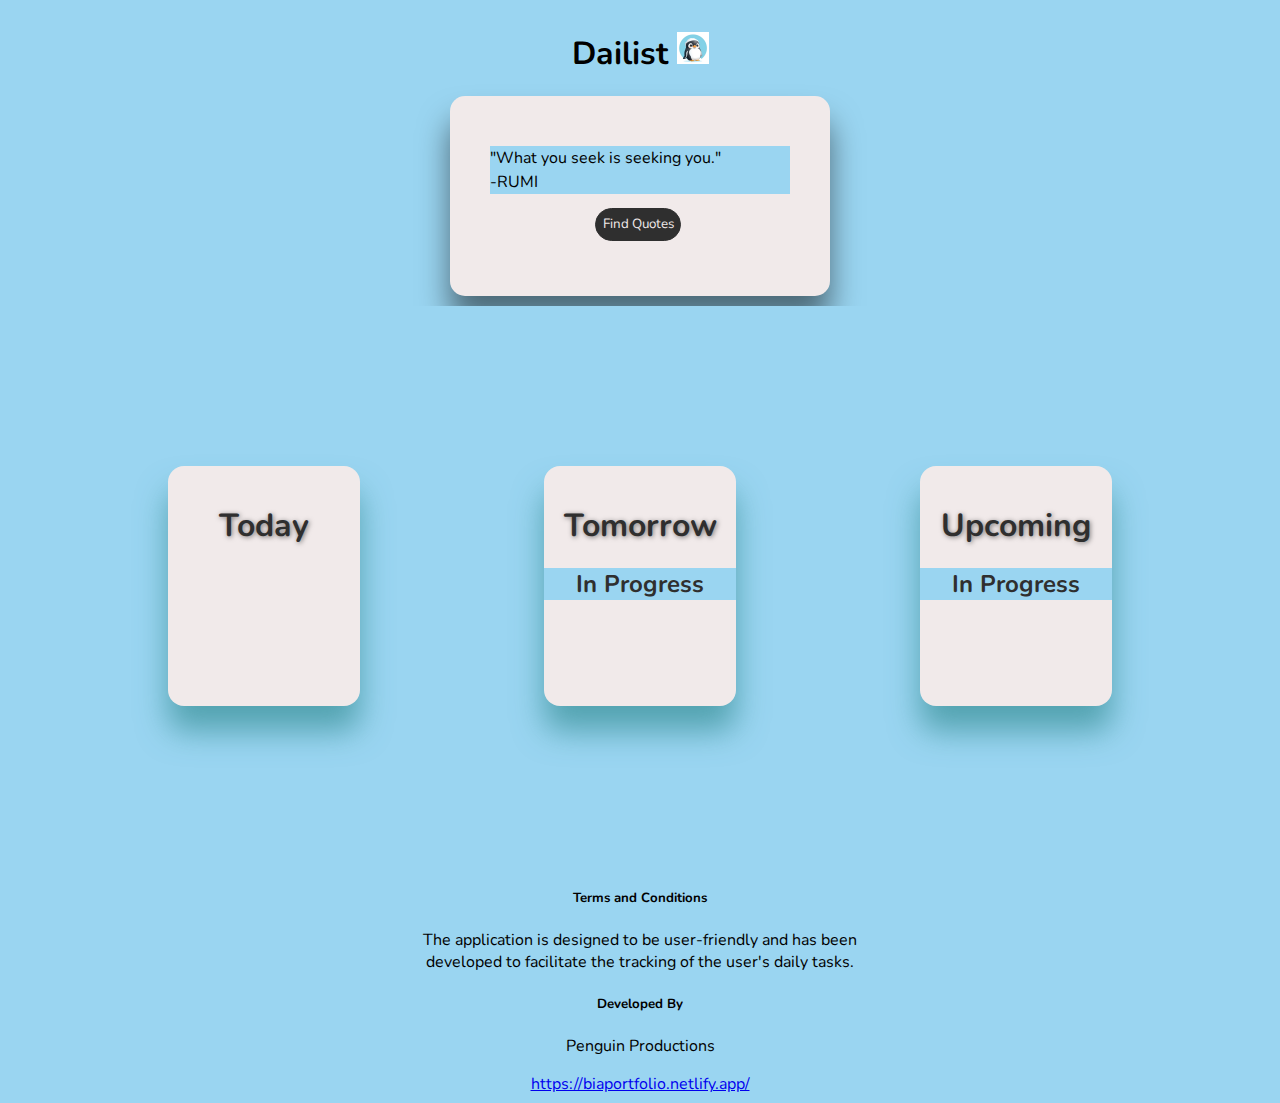
<file: To Do App/Index.html>
<!DOCTYPE html>
<html lang="en">
  <head>
    <meta charset="UTF-8" />
    <meta name="viewport" content="width=device-width, initial-scale=1.0" />
    <title>To-Do App</title>
    <link rel="stylesheet" href="./styles.css" />
    <link rel="icon" type="icon" href="./penguin.png" />
    <link rel="preconnect" href="https://fonts.googleapis.com">
<link rel="preconnect" href="https://fonts.gstatic.com" crossorigin>
<link href="https://fonts.googleapis.com/css2?family=Nunito&family=Poppins:wght@300;400;500&display=swap" rel="stylesheet">
  </head>
  <body>
    <h1 class="heading">
      Dailist <img src="./penguin.png" style="height: 1em; width: 1em" />
    </h1>
    <!-- QUOTE GENERATOR -->
    <div class="quote-container">
      <div class="quote">"What you seek is seeking you."</div>
      <div class="write">-RUMI</div>

      <button class="quotes-button">Find Quotes</button>
    </div>

    <div class="container">
      <div class="today">
        <a href="./today.html" target="_blank"> <h1>Today</h1></a>
      </div>
      <div class="tomorrow">
        <a href="./tomorrow.html" target="_blank"> <h1>Tomorrow</h1></a>
        <h2>In Progress</h2>
      </div>
      <div class="upcoming">
        <a href="#"> <h1>Upcoming</h1></a>
        <h2>In Progress</h2>
      </div>
    </div>
    <!-- Adding Bootstrap -->
    <div class="row">
      <div class="col-sm-6 mb-3 mb-sm-0">
        <div class="card">
          <div class="card-body">
            <h5 class="card-title">Terms and Conditions</h5>
            <p class="card-text">
              The application is designed to be user-friendly and has been <br>
              developed to facilitate the tracking of the user's daily tasks.
            </p>
          </div>
        </div>
      </div>
      <div class="col-sm-6">
        <div class="card">
          <div class="card-body">
            <h5 class="card-title">Developed By</h5>
            <p class="card-text">Penguin Productions</p>
            <a href="#" class="btn btn-primary">https://biaportfolio.netlify.app/</a>
          </div>
        </div>
      </div>
    </div>

    <script src="main.js"></script>
  </body>
</html>
</file>
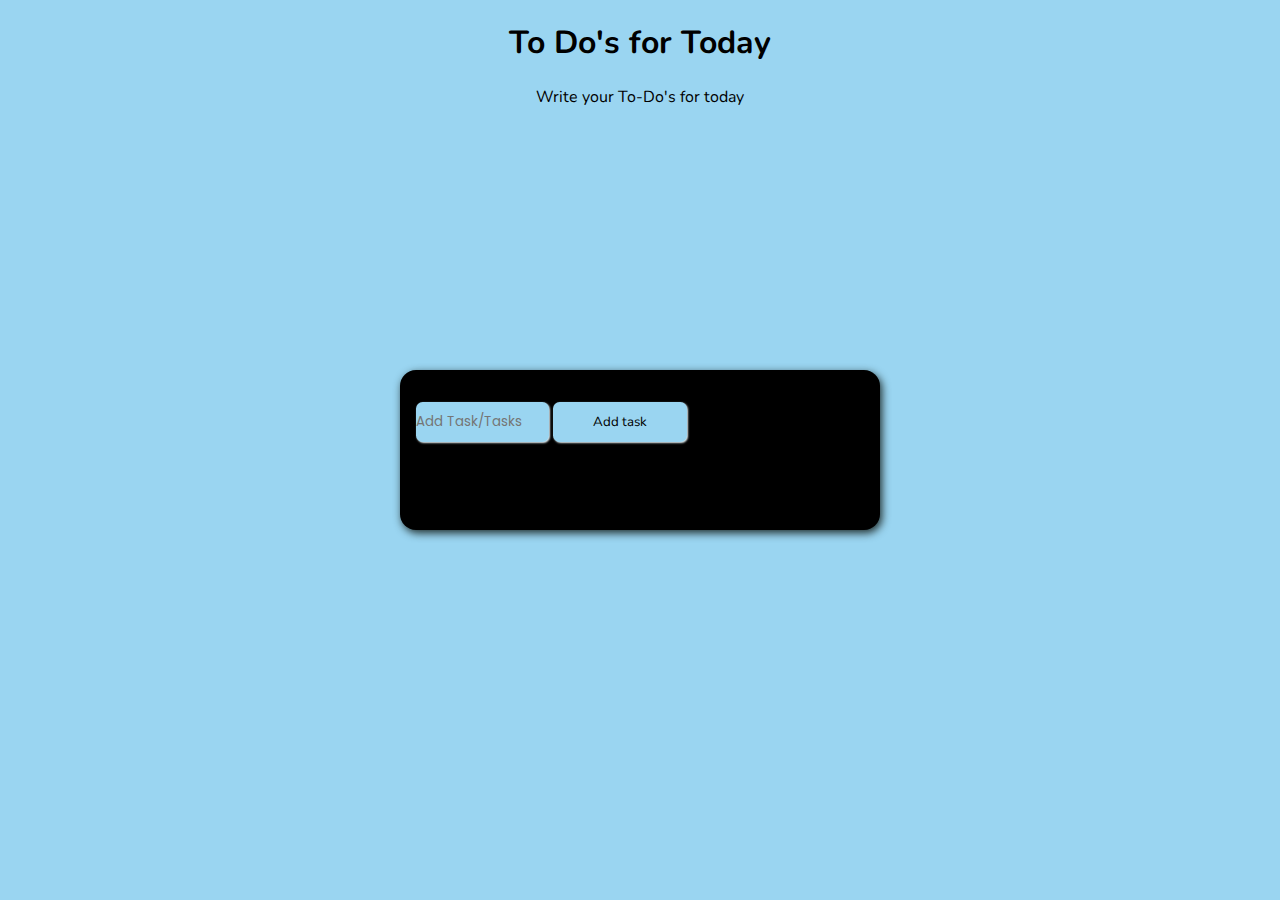
<file: To Do App/today.html>
<!DOCTYPE html>
<html lang="en">
  <head>
    <meta charset="UTF-8" />
    <meta name="viewport" content="width=device-width, initial-scale=1.0" />
    <title>Today To-dos</title>
    <link rel="icon" type="icon" href="./penguin.png" />
    <link rel="stylesheet" href="./styles.css" />
    <link rel="preconnect" href="https://fonts.googleapis.com" />
    <link rel="preconnect" href="https://fonts.gstatic.com" crossorigin />
    <link
      href="https://fonts.googleapis.com/css2?family=Nunito&family=Poppins:wght@300;400;500&display=swap"
      rel="stylesheet"
    />
  </head>
  <body>
    <div class="today-head">
      <h1>To Do's for Today</h1>
      <p>Write your To-Do's for today</p>
    </div>
    <div class="today-container">
      <input
        type="text"
        placeholder="Add Task/Tasks"
        class="add-task-button"
        id="taskInput"
      />
      <button class="add-task-button" id="add-task" onclick="todoForToday()">
        Add task
      </button>
      <ul id="today-task-list">
        <!-- <li>Task1</li>
    <li>Task2</li> -->
      </ul>
    </div>

    <script src="./script.js"></script>
  </body>
</html>
</file>
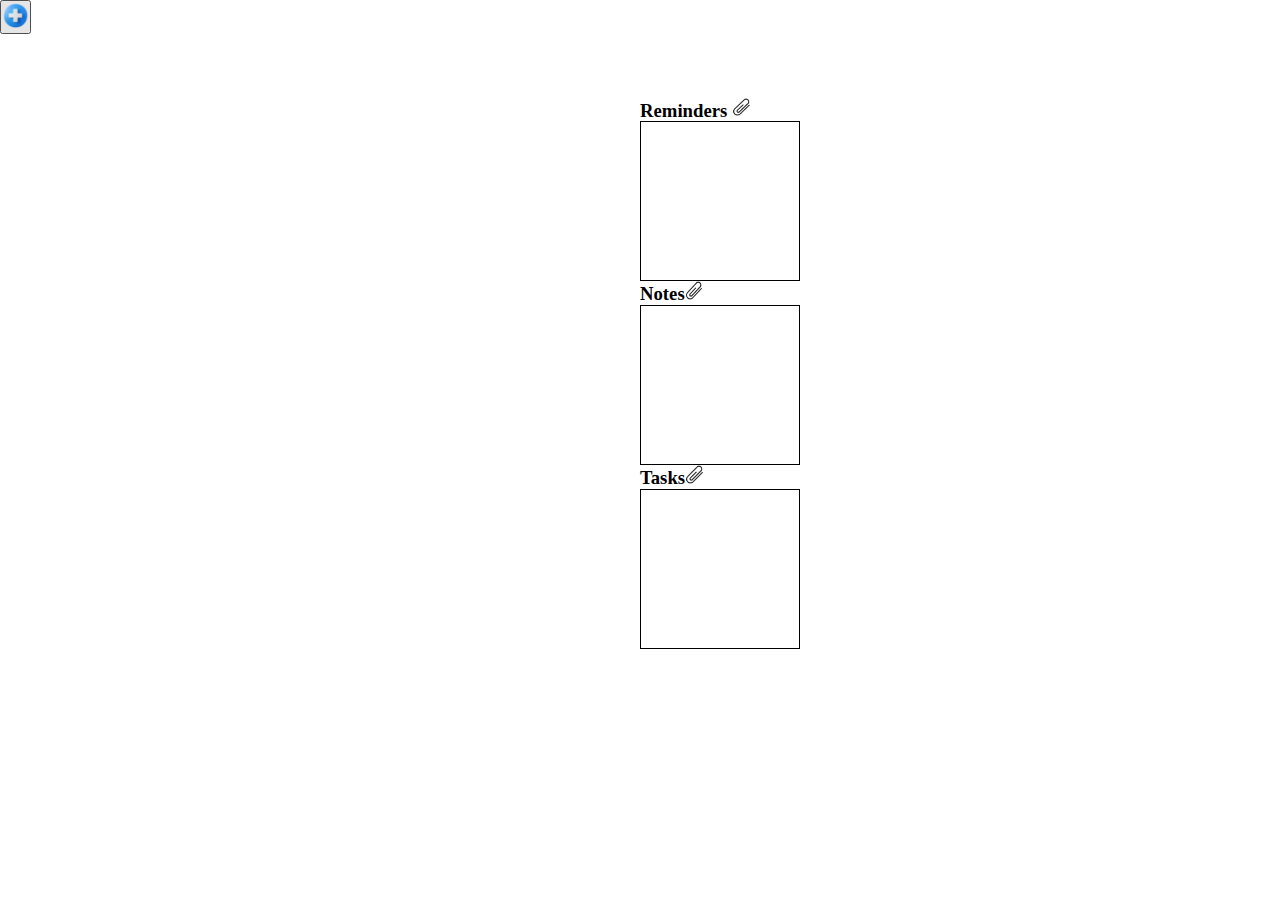
<file: To Do App/tomorrow.html>
<!DOCTYPE html>
<html lang="en">
  <head>
    <meta charset="UTF-8" />
    <meta name="viewport" content="width=device-width, initial-scale=1.0" />
    <title>Tomorrow To-Do's List</title>
    <link rel="icon" type="icon" href="./penguin.png" />
    <link rel="stylesheet" href="./tomorrow.css" />
  </head>
  <body>
    <div class="notes-cont">
      <button class="addNotes"><img src="./plusicon.png" /></button>

      <div class="para-div">

        <h3> Reminders <img src="./remin.png" style="width: 1em; height: 1em;"></h3> <p class="text-para" 
        contenteditable="true">
        </p>
        <h3 >Notes<img src="./remin.png" style="width: 1em; height: 1em;"></h3> <p class="text-para" 
        contenteditable="true">
        </p>
        <h3 >Tasks<img src="./remin.png" style="width: 1em; height: 1em;"></h3> <p class="text-para" 
        contenteditable="true">
        </p> 
        
       

      </div>
    </div>

    <script src="./tomscript.js"></script>
  </body>
</html>
</file>
<file: To Do App/styles.css>
* {
  padding: 0;
  box-sizing: border-box;
  background: no-repeat center/80% rgb(154, 213, 241);
  /* background: linear-gradient(45deg, rgb(0, 187, 255),  rgb(3, 128, 147)); */
  /* font-family: "Poppins", sans-serif; */
  /* font-family: 'montserrat'; */
  font-family: 'Nunito', sans-serif;
}
.quote-container {
  margin-left: 35%;
  line-height: 1.5em;
  width: 30%;
  height: 200px;
  padding: 50px 40px;
  background: #fff;
  border-radius: 15px;
  box-shadow: 0px 25px 31px rgb(0, 0, 0, 0.5);
  background: #f1eaea;
}
.quote-container button {
  margin-left: 35%;
  border: 1px solid #2f2f2f;
  outline: none;
  padding: 0.5em;
  border-radius: 2em;
  background: #2f2f2f;
  color: #f1eaea;
  margin-top: 1em;
}
.container {
  margin-top: 10px;
}
.today,
.tomorrow,
.upcoming {
  height: 15em;
  width: 12em;
  border: none;
  border-radius: 1em;
  /* box-shadow: 2px 0px 3px 5px rgb(196, 237, 240); */
  box-shadow: 0px 25px 31px rgba(54, 142, 150, 0.703);
  color: #2f2f2f;
  padding-top: 1em;
  /* background-image: url("./penguin.png");   /* here you can add bG IMAGE*/
  /* background-size: cover;  */
  /* background: #fff; */ /*HERE YOU CAN ADD BG FOR SQUARE*/
  background: #f1eaea;
}
.today h1,
.tomorrow h1,
.upcoming h1 {
  /* background-color: white; */
  background: #f1eaea;
  text-shadow:rgb(0, 0, 0, 0.5) 1px 1px 5px;
}
.container {
  display: flex;
  align-items: center;
  justify-content: space-between;
  padding: 10em;
  text-align: center;
}
.heading {
  text-align: center;
  margin-top: 1em;
}
.container a {
  text-decoration: none;
  color: #2f2f2f;
}
.container a:hover {
  color: #2f2f2f;
}
.row{
  text-align: center;
}


/********* TODAY PAGE CSS **********/
.today-head {
  text-align: center;
  font-family: "Poppins", sans-serif;
}
.today-container {
  font-family: "Poppins", sans-serif;
  position: absolute;
  top: 50%;
  left: 50%;
  width: 30em;
  min-height: 10em;
  color: azure;
  background-color: black;
  padding: 2em 1em 3em 1em;
  transform: translate(-50%, -50%);
  border-radius: 1em;
  box-shadow: 2px 3px 8px rgb(31, 45, 43);
}
.today-container button,
input {
  /* border:1px solid green; */
  border: none;
  box-shadow: 1px 1px 2px rgb(229, 242, 246);
  font-family: "Nunito", sans-serif;
}
.today-head h1::selection,
p::selection {
  color: white;
  background-color: #2f2f2f;
}

.add-task-button {
  width: 10em;
  height: 3em;
  border-radius: 0.5em;
  user-select: none;
  outline: none;
  /* margin-left:2em ; */
  font-family: "Poppins", sans-serif;
}
#today-task-list {
  list-style: none;
}
#today-task-list li {
  background-color: black;
  padding-left: 0.5em;
  font-family: "Poppins", sans-serif;
  /* text-decoration: line-through; */
  line-height: 2em;
}
#today-task-list li img {
  width: 1em;
  height: 1em;
  /* border-radius: 70%;  */
  float: right;
  line-height: 2em;
}
</file>
<file: To Do App/tomorrow.css>
*{
    margin: 0;
    padding: 0;
    box-sizing: border-box;
}
.addNotes img{
    width: 2em;
    height: 2em;
}
.text-para{
    border: 1px solid black;
    color: green;
    width: 10em;
    height: 10em;
}
.para-div{ /* PARENT CONTAINER*/
   /* display: flex; */
   /* align-items: center;
   justify-content: center; */
   margin-left: 50%;
   margin-top: 5%;
}
</file>
